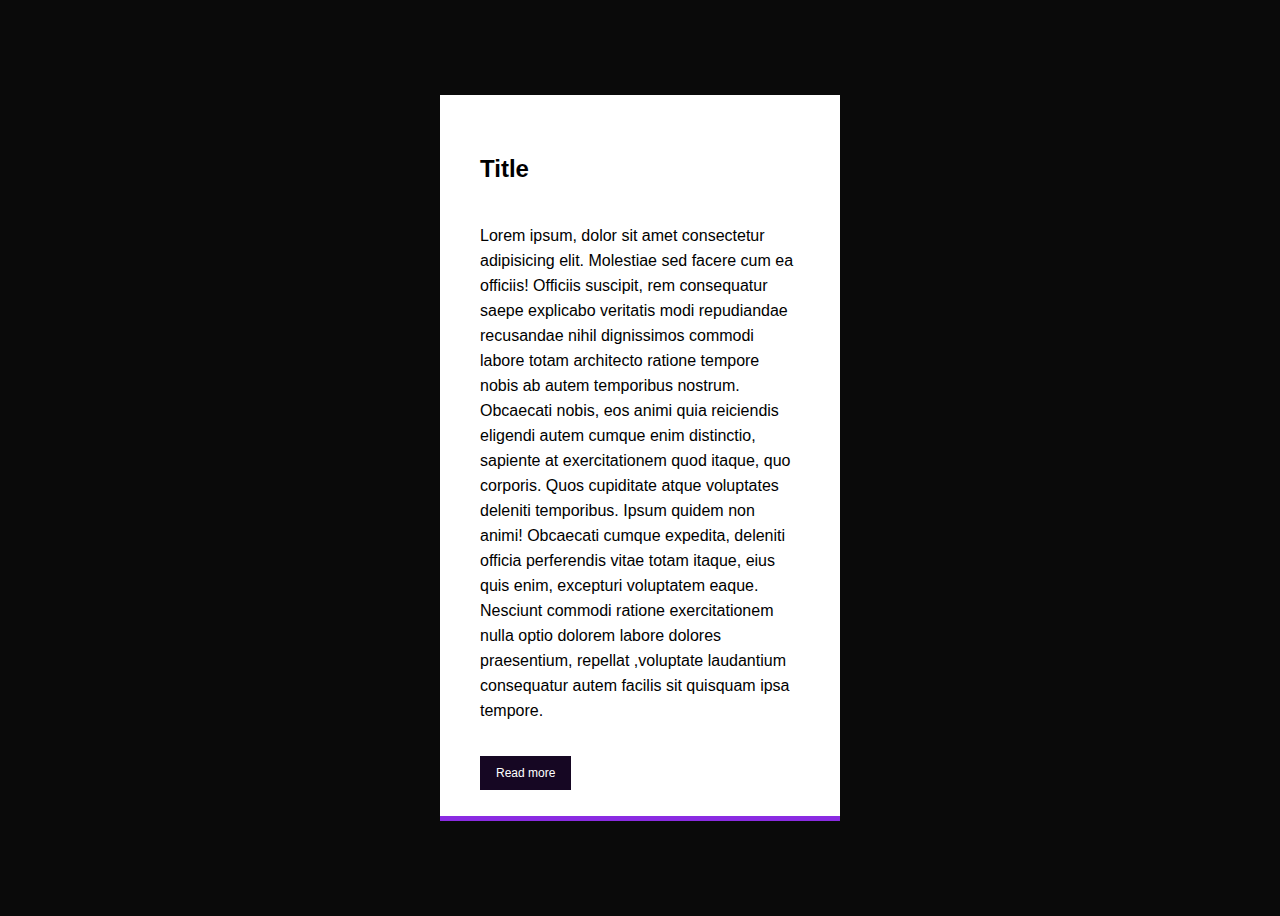
<file: Mind-Blowing_CSS_card/card_1/index.html>
<!DOCTYPE html>
<html lang="en">
<head>
    <meta charset="UTF-8">
    <meta name="viewport" content="width=device-width, initial-scale=1.0">
    <title>Mind-Blowing CSS Card designs</title>
    <link rel="stylesheet" href="style.css">
</head>
<body>
    <section class="card-container">
        <article class="content">
            <h2>Title</h2>
            <p>Lorem ipsum, dolor sit amet consectetur adipisicing elit.
             Molestiae sed facere cum ea officiis! Officiis suscipit,
             rem consequatur saepe explicabo veritatis modi repudiandae
             recusandae nihil dignissimos commodi labore totam architecto
             ratione tempore nobis ab autem temporibus nostrum. Obcaecati
             nobis, eos animi quia reiciendis eligendi autem cumque enim
             distinctio, sapiente at exercitationem quod itaque, quo corporis.
             Quos cupiditate atque voluptates deleniti temporibus.
             Ipsum quidem non animi! Obcaecati cumque expedita,
             deleniti officia perferendis vitae totam itaque, 
             eius quis enim, excepturi voluptatem eaque.
             Nesciunt commodi ratione exercitationem nulla 
             optio dolorem labore dolores praesentium, repellat
             ,voluptate laudantium consequatur autem facilis sit quisquam ipsa tempore.
            </p>
            <a href="">Read more</a>
        </article>
    </section>
</body>
</html>
</file>
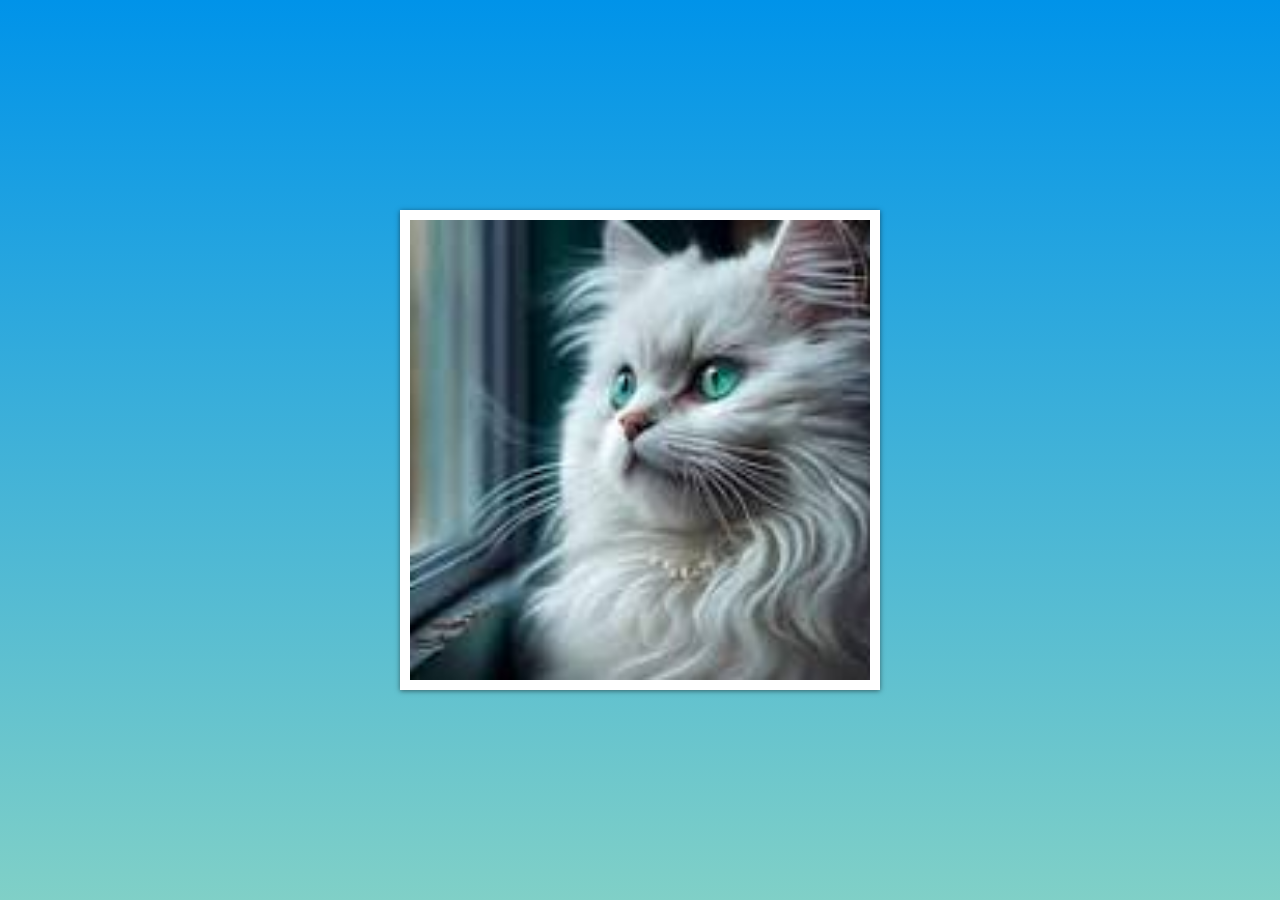
<file: Mind-Blowing_CSS_card/card_2/index.html>
<!DOCTYPE html>
<html lang="en">
<head>
    <meta charset="UTF-8">
    <meta name="viewport" content="width=device-width, initial-scale=1.0">
    <title>Mind-Blowing CSS Card designs</title>
    <link rel="stylesheet" href="style.css">
</head>
<body>
    <section class="card">
        <section class="imgBox">
            <img src="download (1).jpeg" alt="">
        </section>
        <article class="details">
            <h2>Lolo Caty</h2>
        </article>
    </section>
</body>
</html>
</file>
<file: Mind-Blowing_CSS_card/card_1/style.css>
body{
    display: flex;
    justify-content: center;
    align-items: center;
    font-family: sans-serif;
    background: rgb(10, 10, 10);
    height: 100vh;
}
.card-container{
    position: relative;
    width: 320px;
    padding: 40px;
    overflow: hidden;
    background: #fff;
}
.card-container:before{
    content: "";
    position: absolute;
    left: 0;
    bottom: calc(-100% + 5px);
    width: 100%;
    height: 100%;
    background: blueviolet;
    z-index: 1;
    transition: 1s;
}
.card-container:hover:before{
    bottom: 0;
}
.content{
    position: relative;
    color: #000;
    z-index: 2;
    transition: 1s;
}
.h2{
    font-size: 30px;
}
p{
    line-height: 25px;
    padding: 20px 0;
    margin:  20px 0;

}
a{
    font-size: 12px;
    color: #fff;
    text-decoration: none;
    background: rgb(22, 7, 35);   
    padding: .6rem 1rem;
}
.card-container:hover .content{
    color: #fff;

}
</file>
<file: Mind-Blowing_CSS_card/card_2/style.css>
body{
    margin: 0;
    height: 100vh;
    background: linear-gradient(#0093e9, #80d0c7);
    display: flex;
    justify-content: center;
    align-items: center;
    font-family: sans-serif;
}
.card{
    position: relative;
    width: 30rem;
    height: 30rem;
    background: white;
    box-shadow: 0 1px 5px rgba(0, 0, 0, .5);
}
.card:before,
.card:after{
    content: "";
    position: absolute;
    top: 0;
    left: 0;
    width: 100%;
    height: 100%;
    background: white;
    transition: 1s;
    z-index: -1;
}
.card:hover:before{
    transform: rotate(20deg);
    box-shadow: 0 2px 20px rgba(0, 0, 0, 0.2);
}


.card:hover:after{
    transform: rotate(10deg);
    box-shadow: 0 2px 20px rgba(0, 0, 0, 0.2);
}



.imgBox{
    position: absolute;
    top: 10px;
    left: 10px;
    bottom: 10px;
    right: 10px;
    background: #000;
    transition: 1s;
    z-index: 2;
}
.card:hover .imgBox{
    bottom: 80px;
}
.details{
    position: absolute;
    left: 10px;
    right: 10px;
    bottom: 10px;
    height: 60px;
    text-align: center;
}
img{
    position: absolute;
    top: 0;
    left: 0;
    width: 100%;
    height: 100%;
    object-fit: cover;
}
</file>
